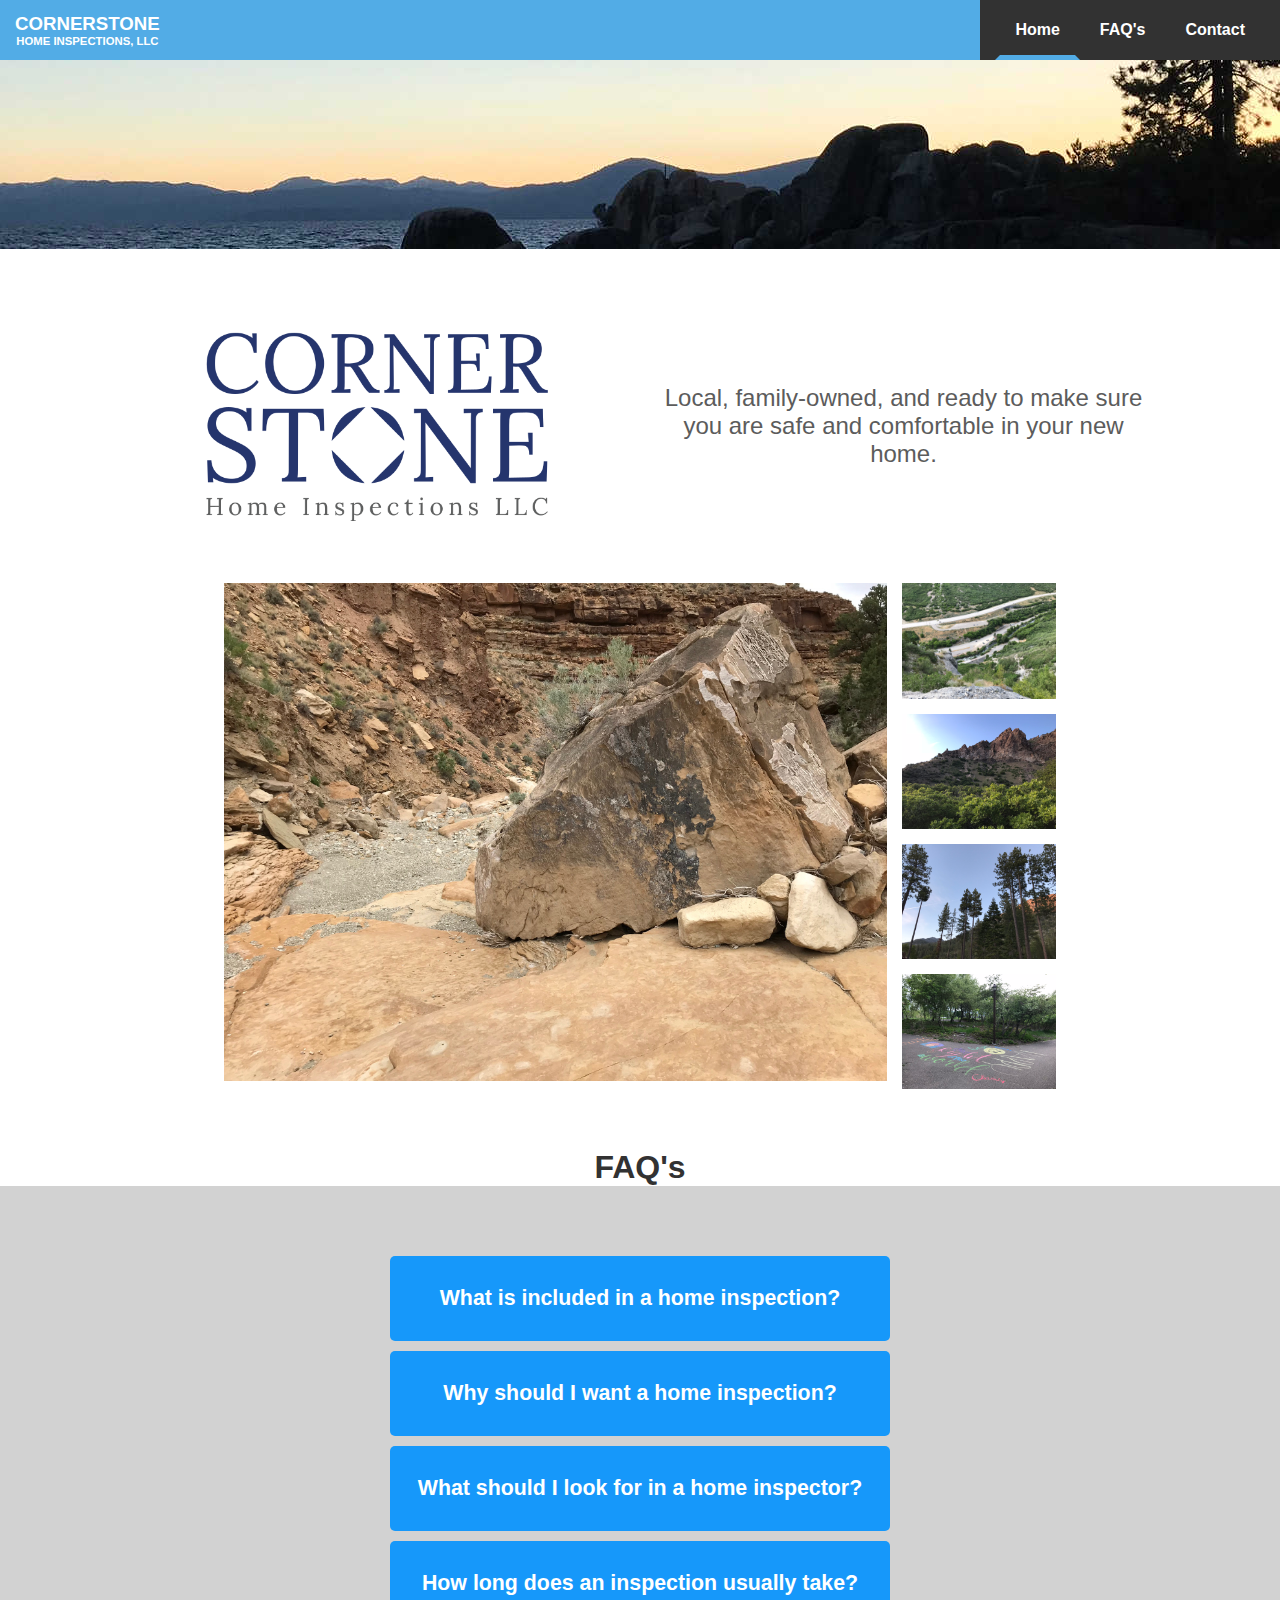
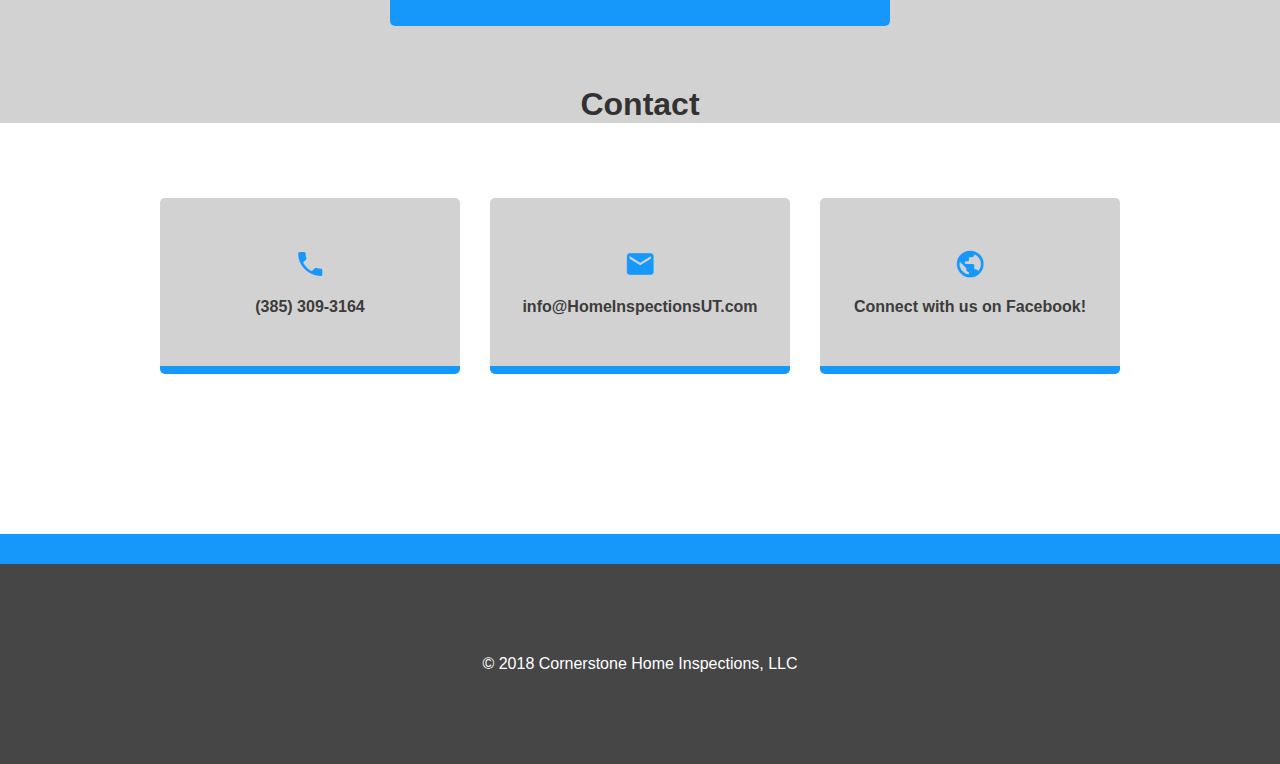
<file: index.html>
<!DOCTYPE html>
<html>
<head>
  <meta name="viewport" content="width=device-width, initial-scale=1">
  <!--TITLE-->
  <link rel="shortcut icon" type="image/x-icon" href="Imgs/Icons/cornerstone_icon.ico" />
  <title>Cornerstone Home Inspections, LLC</title>
  <!--CSS LINKS-->
  <link href="CSS/main.css" type="text/css" rel="stylesheet" id="stylez"/>
  <link rel="stylesheet" href="https://fonts.googleapis.com/icon?family=Material+Icons">
  <!--JS LINK-->
  <script src="https://ajax.googleapis.com/ajax/libs/jquery/3.3.1/jquery.min.js"></script>
</head>
<body onscroll="select_menu()" onresize="set_elPos(), menu_open(), set_mobile()">
  <div class="navbarz">
    <div class="nav-logo nav-item">
      <div class="nav-logo-title">
        Cornerstone
      </div>
      <div class="nav-logo-subtitle">
        Home Inspections, LLC
      </div>
    </div>
    <div class="toggle-menu" onclick="toggle_menu()">
      <i class="material-icons">menu</i>
    </div>
    <div class="menu" id="menu">
      <div class="menu-item" id="menu-home" onclick="scrollTo_home()">
          Home
      </div>
      <div class="menu-item" style="display: none" id="menu-about">
        About
      </div>
      <div class="menu-item" id="menu-faqs" onclick="scrollTo_faqs()">
        FAQ's
      </div>
      <div class="menu-item" id="menu-contact" onclick="scrollTo_contactz()">
        Contact
      </div>
    </div>
  </div>
  <div class="main-div img-banner" id="top">
    <img src="Imgs/temp-banner-img.jpg" id="temp-banner-img"/>
  </div>
  <div class="main-div header" style="display: none;">
    <h1>Cornerstone Home Inspections, LLC</h1>
  </div>
  <div class="gridz">
    <div class="main-div main-logo">
      <img src="Imgs/main-logo.png" id="main-logo"/>
    </div>
    <div class="header-description">
      <p>
        <!--Welcome message here-->
        Local, family-owned, and ready to make sure you are safe and
        comfortable in your new home.
      </p>
    </div>
  </div>
  <div class="image-gridz" id="image-gridz">
    <img src="Imgs/Gallery/1.jpeg" id="img1" class="image-gridz-item large" onclick="change_large('img1')"/>
    <img src="Imgs/Gallery/2.jpeg" id="img2" class="image-gridz-item small" onclick="change_large('img2')"/>
    <img src="Imgs/Gallery/5a.jpeg" id="img5a" class="image-gridz-item small" onclick="change_large('img5a')"/>
    <img src="Imgs/Gallery/4.jpeg" id="img4" class="image-gridz-item small" onclick="change_large('img4')"/>
    <img src="Imgs/Gallery/5b.jpeg" id="img5b" class="image-gridz-item small" onclick="change_large('img5b')"/>
  </div>
  <div class="faqs" id="faqs">
    <h2>FAQ's</h2>
    <div class="faq-bundle" id="faq-1">
      <div class="faq-q" id="faq-1-q" onclick="reveal_faqA(1)">
        What is included in a home inspection?
      </div>
      <div class="faq-a" id="faq-1-a">
        <!--Enter Answer 1 Here--> What is a home inspection? A home inspection is a non-invasive,
        visual inspection of important systems and components in your home.  Home inspectors help
        you identify problems that could pose a safety hazard or cost you financially.

        The scope of a home inspection varies a bit depending on the company.
        At Cornerstone, we strive to provide you with the most thorough inspection possible, following
        InterNACHI's Standards of Practice. This includes a detailed report of the roof, exterior, interior, attic, HVAC, plumbing,
        and electrical as well as any attached garages or decks.  If you have questions about what we cover, call or text us at 385-309-3164.
        For more information about InterNACHI's Standards of Practice, go to nachi.org/sop

      </div>
    </div>
    <div class="faq-bundle" id="faq-2">
      <div class="faq-q" id="faq-2-q" onclick="reveal_faqA(2)">
        Why should I want a home inspection?
      </div>
      <div class="faq-a" id="faq-2-a">
        <!--Enter Answer 2 Here-->
      </div>
    </div>
    <div class="faq-bundle" id="faq-3">
      <div class="faq-q" id="faq-3-q" onclick="reveal_faqA(3)">
        What should I look for in a home inspector?
      </div>
      <div class="faq-a" id="faq-3-a">
        <!--Enter Answer 3 Here--> Your first priority should be to find an inspector
        with the right certification.

        Home inspectors certified with the International Association of Certified Home inspectors
        (InterNACHI) are held to the highest standards of quality in the industry.  Each
        InterNACHI-certified inspector is required to pass a rigorous inspection exam
        and perform several home inspections prior to certification.  At Cornerstone,
        our inspectors are always InterNACHI certified.  For more information,
        visit nachi.org
      </div>
    </div>
    <div class="faq-bundle" id="faq-4" onclick="reveal_faqA(4)">
      <div class="faq-q" id="faq-4-q">
        How long does an inspection usually take?
      </div>

      <div class="faq-a" id="faq-4-a">
        <!--Enter Answer 4 Here--> Times vary depending on a variety of factors,
        but plan on your inspector spending about 3-4 hours.

        Should I be there for the inspection?

        Most home buyers find it valuable to arrive about 1 hour before the inspection
        is complete and walk through the home with the inspector.  Being present for
        the entire inspection is welcome but not required.

        What sets Cornerstone Home Inspections apart from other inspection companies?

        Each of our inspectors is certified with InterNACHI, the largest association
        of real estate inspectors in the world.  We are meticulous and dedicated in
        our reports, and each inspection report is delivered to you
        in hard copy and online through state-of-the-art inspection software.
        Friendly and accessible, we will stay in communication
        with you long after the inspection is complete to answer questions, improve our
        service, and help you maintain your home.
      </div>
    </div>
  </div>
  <div class="contact" id="contactz">
    <h2>Contact</h2>
    <div class="contact-gridz">
      <a href="tel:+13853093164">
        <div class="contact-gridz-item">
          <i class="material-icons">call</i><br/>(385) 309-3164
        </div>
      </a>
      <a href="mailto:info@HomeInspectionsUT.com">
        <div class="contact-gridz-item">
          <i class="material-icons">mail</i><br/>info@HomeInspectionsUT.com
        </div>
      </a>
      <a>
        <div class="contact-gridz-item">
          <i class="material-icons">public</i><br/>Connect with us on Facebook!
        </div>
      </a>
    </div>
  </div>
  <div class="footer">
    &copy; 2018 Cornerstone Home Inspections, LLC
  </div>
  <script src="Javascript/main.js"></script>
</body>
</html>
</file>
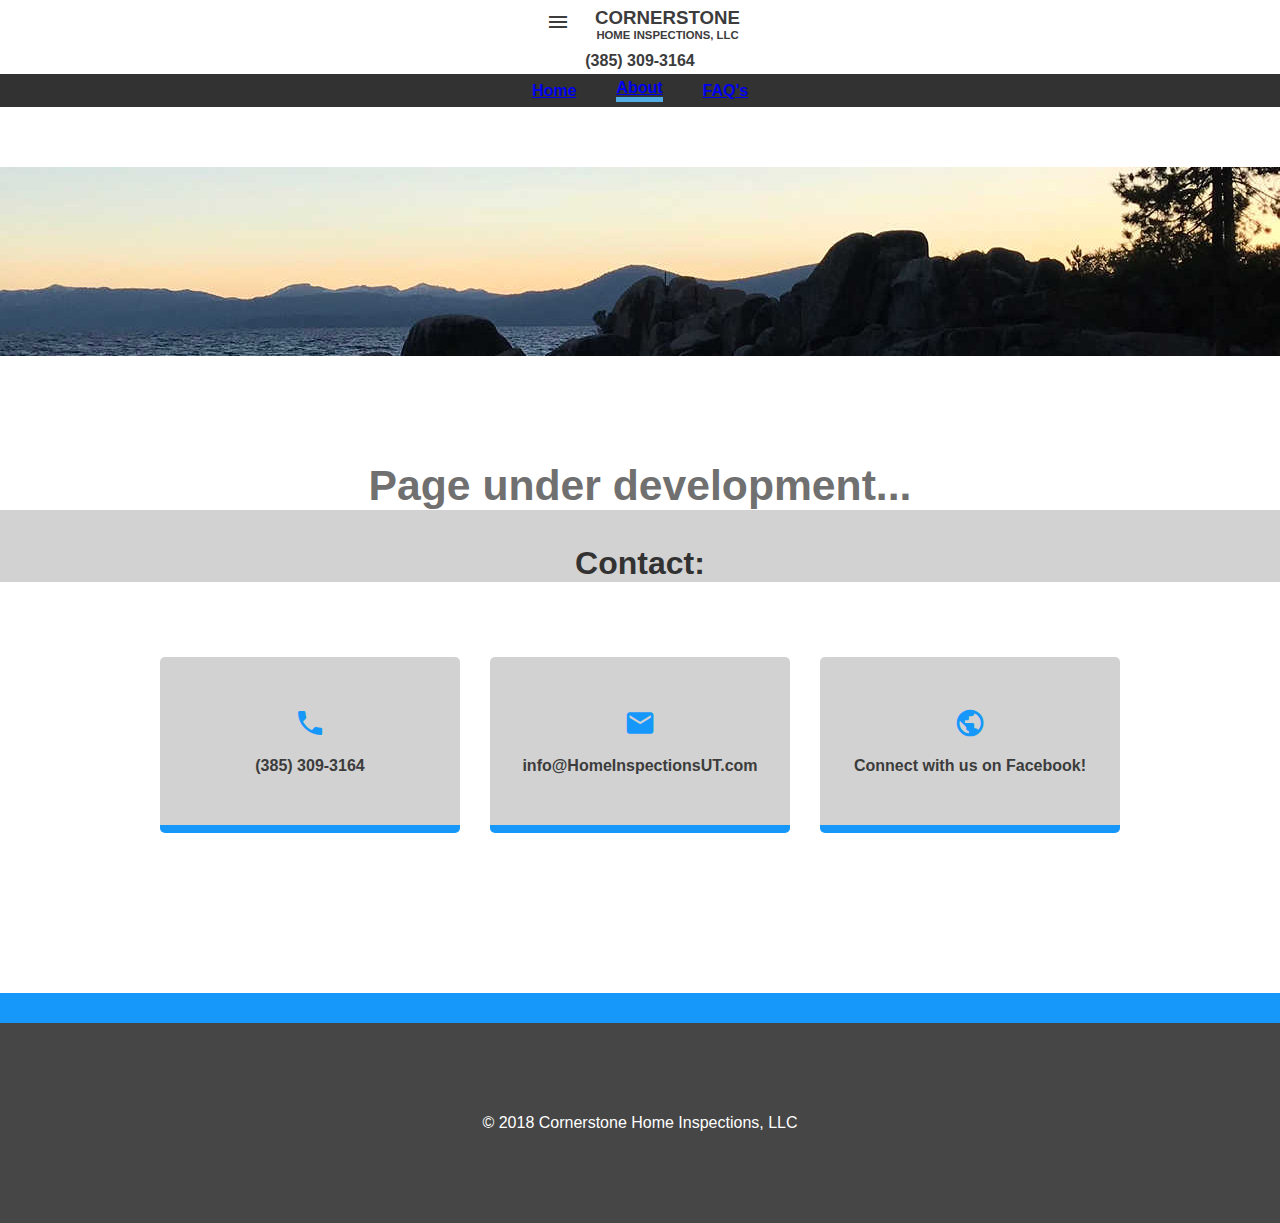
<file: HTML/about.html>
<!DOCTYPE html>
<html>
<head>
  <!--TITLE-->
  <link rel="shortcut icon" type="image/x-icon"href="../Imgs/Icons/cornerstone_icon.ico" />
  <title>Cornerstone Home Inspections, LLC</title>
  <!--CSS LINKS-->
  <link href="../CSS/main.css" type="text/css"rel="stylesheet"/>
  <link rel="stylesheet" href="https://fonts.googleapis.com/icon?family=Material+Icons">
  <!--JS LINK-->
  <script src="https://ajax.googleapis.com/ajax/libs/jquery/3.3.1/jquery.min.js"></script>
</head>
<body>
  <div class="navbar">
    <div class="navbar-left">
      <div class="navbar-menu-toggle" onclick="toggle_menu()">
        <i class="material-icons">menu</i>
      </div>
      <div class="nav-logo nav-item">
        <div class="nav-logo-title">
          Cornerstone
        </div>
        <div class="nav-logo-subtitle">
          Home Inspections, LLC
        </div>
      </div>
    </div>
    <div class="nav-number nav-item">
      (385) 309-3164
    </div>
  </div>
  <div class="menu" id="menu">
    <div class="menu-item" id="menu-home">
      <a href="../index.html">Home</a>
    </div>
    <div class="menu-item" id="menu-about">
      <a href="about.html" style="border-bottom: rgb(82,172,230) solid 5px">About</a>
    </div>
    <div class="menu-item" id="menu-faqs">
      <a href="faqs.html">FAQ's</a>
    </div>
  </div>
  <div class="main-div img-banner">
    <img src="../Imgs/temp-banner-img.jpg" id="temp-banner-img"/>
  </div>
  <div class="main-div header">
    <h1>Page under development...</h1>
  </div>
  <div style="display: none" class="gridz">
    <div class="main-div main-logo">
      <img src="../Imgs/main-logo.png" id="main-logo"/>
    </div>
    <div class="header-description">
      <p>
        Cornerstone Home Inspections, LLC is a family-owned real estate
        inspection company based in Provo that specializes in
        residential home inspections.  As real estate investors
        ourselves, we know how to help you sort out the gems from
        the lemons.
      </p>
    </div>
  </div>
  <div class="contact">
    <h2>Contact:</h2>
    <div class="contact-gridz">
      <a href="tel:+13853093164">
        <div class="contact-gridz-item">
          <i class="material-icons">call</i><br/>(385) 309-3164
        </div>
      </a>
      <a href="mailto:info@HomeInspectionsUT.com">
        <div class="contact-gridz-item">
          <i class="material-icons">mail</i><br/>info@HomeInspectionsUT.com
        </div>
      </a>
      <a>
        <div class="contact-gridz-item">
          <i class="material-icons">public</i><br/>Connect with us on Facebook!
        </div>
      </a>
    </div>
  </div>
  <div class="footer">
    &copy; 2018 Cornerstone Home Inspections, LLC
  </div>
  <script src="../Javascript/main.js"></script>
</body>
</html>
</file>
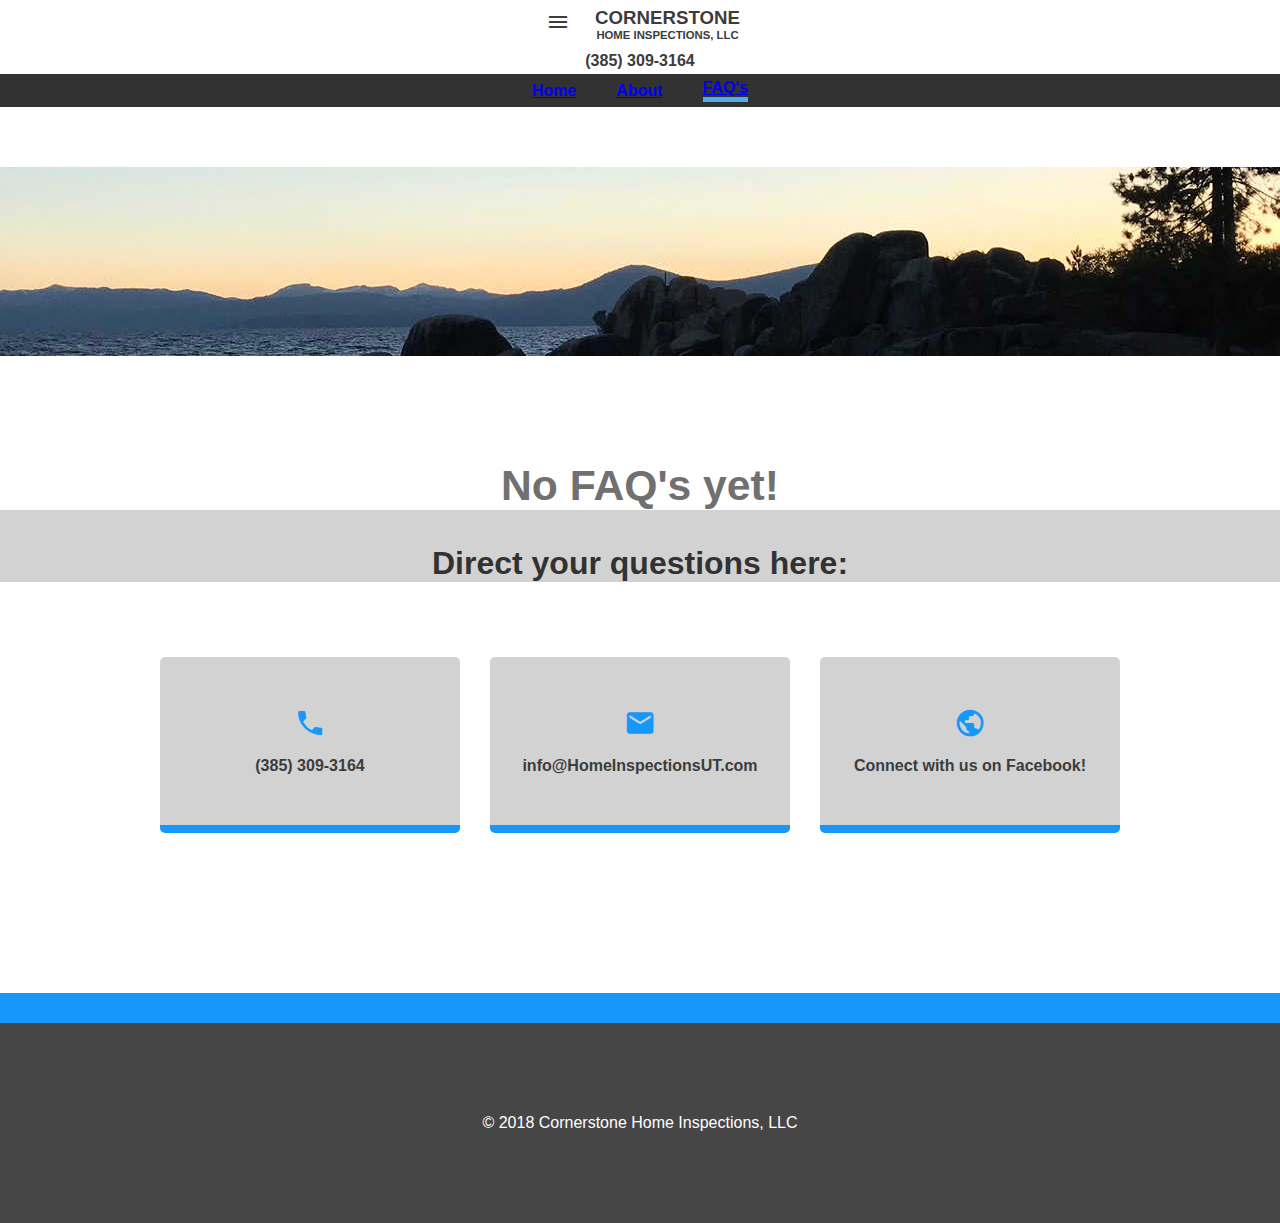
<file: HTML/faqs.html>
<!DOCTYPE html>
<html>
<head>
  <!--TITLE-->
  <link rel="shortcut icon" type="image/x-icon"href="../Imgs/Icons/cornerstone_icon.ico" />
  <title>Cornerstone Home Inspections, LLC</title>
  <!--CSS LINKS-->
  <link href="../CSS/main.css" type="text/css"rel="stylesheet"/>
  <link rel="stylesheet" href="https://fonts.googleapis.com/icon?family=Material+Icons">
  <!--JS LINK-->
  <script src="https://ajax.googleapis.com/ajax/libs/jquery/3.3.1/jquery.min.js"></script>
</head>
<body>
  <div class="navbar">
    <div class="navbar-left">
      <div class="navbar-menu-toggle" onclick="toggle_menu()">
        <i class="material-icons">menu</i>
      </div>
      <div class="nav-logo nav-item">
        <div class="nav-logo-title">
          Cornerstone
        </div>
        <div class="nav-logo-subtitle">
          Home Inspections, LLC
        </div>
      </div>
    </div>
    <div class="nav-number nav-item">
      (385) 309-3164
    </div>
  </div>
  <div class="menu" id="menu">
    <div class="menu-item" id="menu-home">
      <a href="../index.html">Home</a>
    </div>
    <div class="menu-item" id="menu-about">
      <a href="about.html">About</a>
    </div>
    <div class="menu-item" id="menu-faqs">
      <a href="faqs.html" style="border-bottom: rgb(82,172,230) solid 5px">FAQ's</a>
    </div>
  </div>
  <div class="main-div img-banner">
    <img src="../Imgs/temp-banner-img.jpg" id="temp-banner-img"/>
  </div>
  <div class="main-div header">
    <h1>No FAQ's yet!</h1>
  </div>
  <div style="display: none" class="gridz">
    <div class="main-div main-logo">
      <img src="../Imgs/main-logo.png" id="main-logo"/>
    </div>
    <div class="header-description">
      <p>
        Cornerstone Home Inspections, LLC is a family-owned real estate
        inspection company based in Provo that specializes in
        residential home inspections.  As real estate investors
        ourselves, we know how to help you sort out the gems from
        the lemons.
      </p>
    </div>
  </div>
  <div class="contact">
    <h2>Direct your questions here:</h2>
    <div class="contact-gridz">
      <a href="tel:+13853093164">
        <div class="contact-gridz-item">
          <i class="material-icons">call</i><br/>(385) 309-3164
        </div>
      </a>
      <a href="mailto:info@HomeInspectionsUT.com">
        <div class="contact-gridz-item">
          <i class="material-icons">mail</i><br/>info@HomeInspectionsUT.com
        </div>
      </a>
      <a>
        <div class="contact-gridz-item">
          <i class="material-icons">public</i><br/>Connect with us on Facebook!
        </div>
      </a>
    </div>
    </div>
  </div>
  <div class="footer">
    &copy; 2018 Cornerstone Home Inspections, LLC
  </div>
  <script src="../Javascript/main.js"></script>
</body>
</html>
</file>
<file: CSS/main.css>
html {
  scroll-behavior: smooth;
}

body {
  background-color: white;

  position: absolute;
  top: 0;
  left: 0;
  right: 0;

  margin: 0;
  padding: 0;

  display: flex;
  flex-direction: column;
  justify-content: flex-start;
  align-items: stretch;

  color: rgb(60,60,60);
  font-family: "Trebuchet MS", Helvetica, sans-serif;
}

h1 {
  font-size: 32pt;

  text-align: center;

  margin: 0;
  margin-top: 25px;

  color: rgb(112,112,112);
}

h2 {
  font-size: 24pt;

  /*border-bottom: gray solid 1px;

  box-shadow: 0 10px 15px -8px rgb(100,100,100);

  width: 25%;*/

  text-align: center;
  color: rgb(50,50,50);
}

.gridz {
  align-self: center;
  width: 80vw;

  display: grid;
  grid-gap: 30px;
  grid-template-columns: repeat(auto-fit, minmax(300px, 1fr));

  margin-top: 80px;

  text-align: center;
}

.navbarz {
  background-color: rgb(82,172,230);

  display: flex;
  flex-direction: row;
  justify-content: space-between;
  align-items: stretch;

  position: fixed;

  left: 0;
  right: 0;
  top: 0;
  height: 60px;

  color: white;
}

.nav-item {
  display: flex;
  flex-direction: column;
  justify-content: center;
  align-items: center;

  margin: 4px;

  font-weight: bold;
  text-transform: uppercase;
}

.navbar-left {
  display: flex;
  flex-direction: row;
  justify-content: center;
  align-items: center;
}

.navbar-menu-toggle {
  margin: 10px;

  cursor: pointer;
}

.nav-logo {
  display: flex;
  flex-direction: column;
  justify-content: center;
  align-items: center;

  margin-left: 15px;
}

.nav-logo-title {
  font-size: 14pt;
}

.nav-logo-subtitle {
  font-size: 8.5pt;
}

.nav-number {
  font-size: 12pt;
}

.toggle-menu {
  display: none;
}

.menu {
  background-color: rgb(50,50,50);

  display: flex;
  flex-direction: row;
  justify-content: center;
  align-items: stretch;

  padding-left: 15px;
  padding-right: 15px;
}

.menu-item {
  display: flex;
  flex-direction: column;
  justify-content: center;
  align-items: center;

  padding-left: 15px;
  padding-right: 15px;

  border: rgb(50,50,50) solid 5px;

  color: white;
  font-size: 12pt;
  font-weight: bold;
  text-decoration: none;
}

.menu-item:hover {
  color: rgb(200,200,200);
  cursor: pointer;
}

.main-div {
  /*border: black dotted 1px;*/

  background-color: white;

  display: flex;
  flex-direction: column;
  justify-content: center;
  align-items: center;
}

.img-banner {
  margin-top: 60px;
  overflow: hidden;
}

.header {
  padding: 0;

  margin-top: 80px;
}

#temp-banner-img {
  min-width: 100vw;
  min-height: 10vh;
  max-height: 30vh;
  overflow: hidden;
}

.intro {
  align-self: center;

  width: 80vw;

  margin-top: 80px;
}

#main-logo {
  width: 70%;
}

.header-description {
  display: flex;
  flex-direction: column;
  justify-content: center;
  align-items: center;

  font-size: 18pt;
  color: rgb(92,92,92);
  text-align: center;
}

.image-gridz {
  width: 65vw;
  margin-top: 60px;

  align-self: center;

  display: grid;
  grid-gap: 15px;
  grid-template-rows: 4;
  grid-template-columns: 4.32fr 1fr;
  grid-auto-flow: dense;
}

.image-gridz img {
  width: 100%;
}

.large {
  grid-row: span 4;
  grid-column: 1;
}

.small {
  cursor: pointer;
}

.faqs {
  background-color: rgb(210,210,210);

  display: flex;
  flex-direction: column;
  justify-content: flex-start;
  align-items: center;

  margin-top: 60px;
  padding-bottom: 25px;
}

.faqs h2 {
  background-color: white;
  align-self: stretch;
  margin: 0;
  margin-bottom: 60px;
}

.faq-bundle {
  display: flex;
  flex-direction: column;
  align-items: stretch;

  width: 500px;
  max-width: 90vw;
}

.faq-q {
  background-color: rgb(22,152,250);
  border-radius: 5px;
  padding: 15px;
  padding-top: 30px;
  padding-bottom: 30px;
  text-align: center;
  margin-top: 10px;
  font-weight: bold;
  font-size: 16pt;
  color: white;
}

.faq-q:hover {
  cursor: pointer;

  background-color: rgb(2,132,200);
}

.faq-a {
  align-self: center;

  border-bottom-left-radius: 5px;
  border-bottom-right-radius: 5px;

  color: rgb(100,100,100);
  text-align: center;

  padding: 7px;
  margin-top: 15px;
  margin-bottom: 15px;

  font-size: 16pt;
}

.contact {
  display: flex;
  flex-direction: column;
  justify-content: flex-start;
  align-items: center;
}

.contact h2 {
  background-color: rgb(210,210,210);
  align-self: stretch;
  margin: 0;
  margin-bottom: 15px;
  padding-top: 35px;
}

.contact-gridz {
  align-self: center;

  width: 75vw;

  margin-top: 60px;

  display: grid;
  grid-gap: 30px;
  grid-template-columns: repeat(auto-fit, minmax(250px, 1fr));
}

.contact-gridz-item {
  background-color: rgb(210,210,210);
  border-radius: 5px;
  border-bottom: rgb(22,152,250) solid 8px;

  display: flex;
  flex-direction: column;
  justify-content: space-around;
  align-items: center;

  padding: 15px;
  padding-top: 50px;
  padding-bottom: 50px;

  color: rgb(60,60,60);
  font-weight: bold;
  text-align: center;
}

.contact-gridz-item i {
  color: rgb(22,152,250);
  font-size: 24pt;
}

.contact-gridz a {
  color: white;
  text-decoration: none;
  font-weight: bold;
}

.contact-gridz-item:hover {
  background-color: rgb(60,60,60);
  color: rgb(220,220,220);
}

.footer {
  background-color: rgb(70,70,70);
  border-top: rgb(22,152,250) solid 30px;

  margin-top: 160px;

  height: 200px;

  display: flex;
  flex-direction: column;
  justify-content: center;
  align-items: center;

  color: white;
}

@media only screen and (min-width: 501pt) {
  .small {
    grid-column: 2;
  }
}

@media only screen and (max-width: 500pt) {
  .toggle-menu {
    display: flex;

    align-self: center;
    padding: 15px;

    font-size: 20pt;
  }

  .toggle-menu:hover {
    cursor: pointer;
    color: rgb(200,200,200);
  }

  .menu {
    position: fixed;
    top: 60px;
    left: 0;
    right: 0;

    height: 40px;
  }

  .image-gridz {
    width: 95vw;

    grid-template-columns: repeat(4, 1fr);
    grid-template-rows: 4.32fr 1fr;
  }

  .large {
    grid-column: span 4;
    grid-row: 1;
  }

  .small {
    grid-row: 2;
  }
}
</file>
